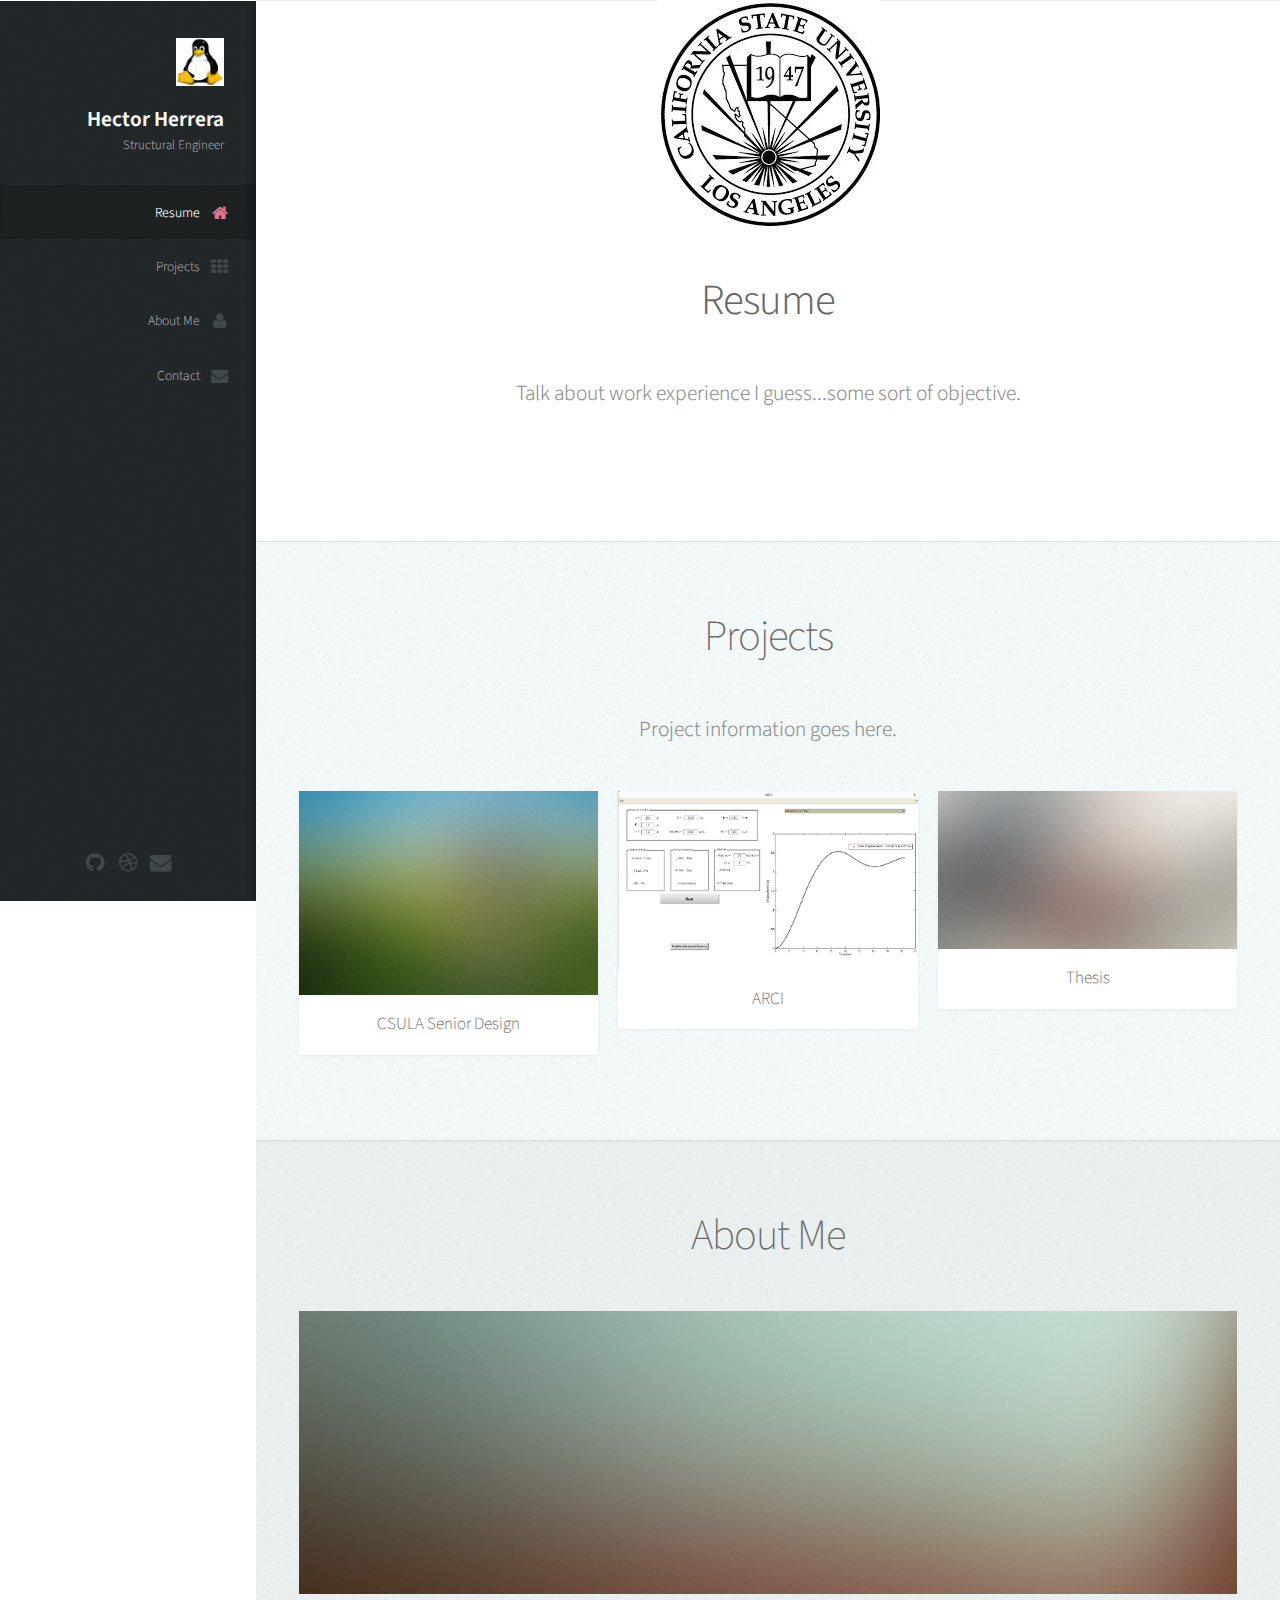
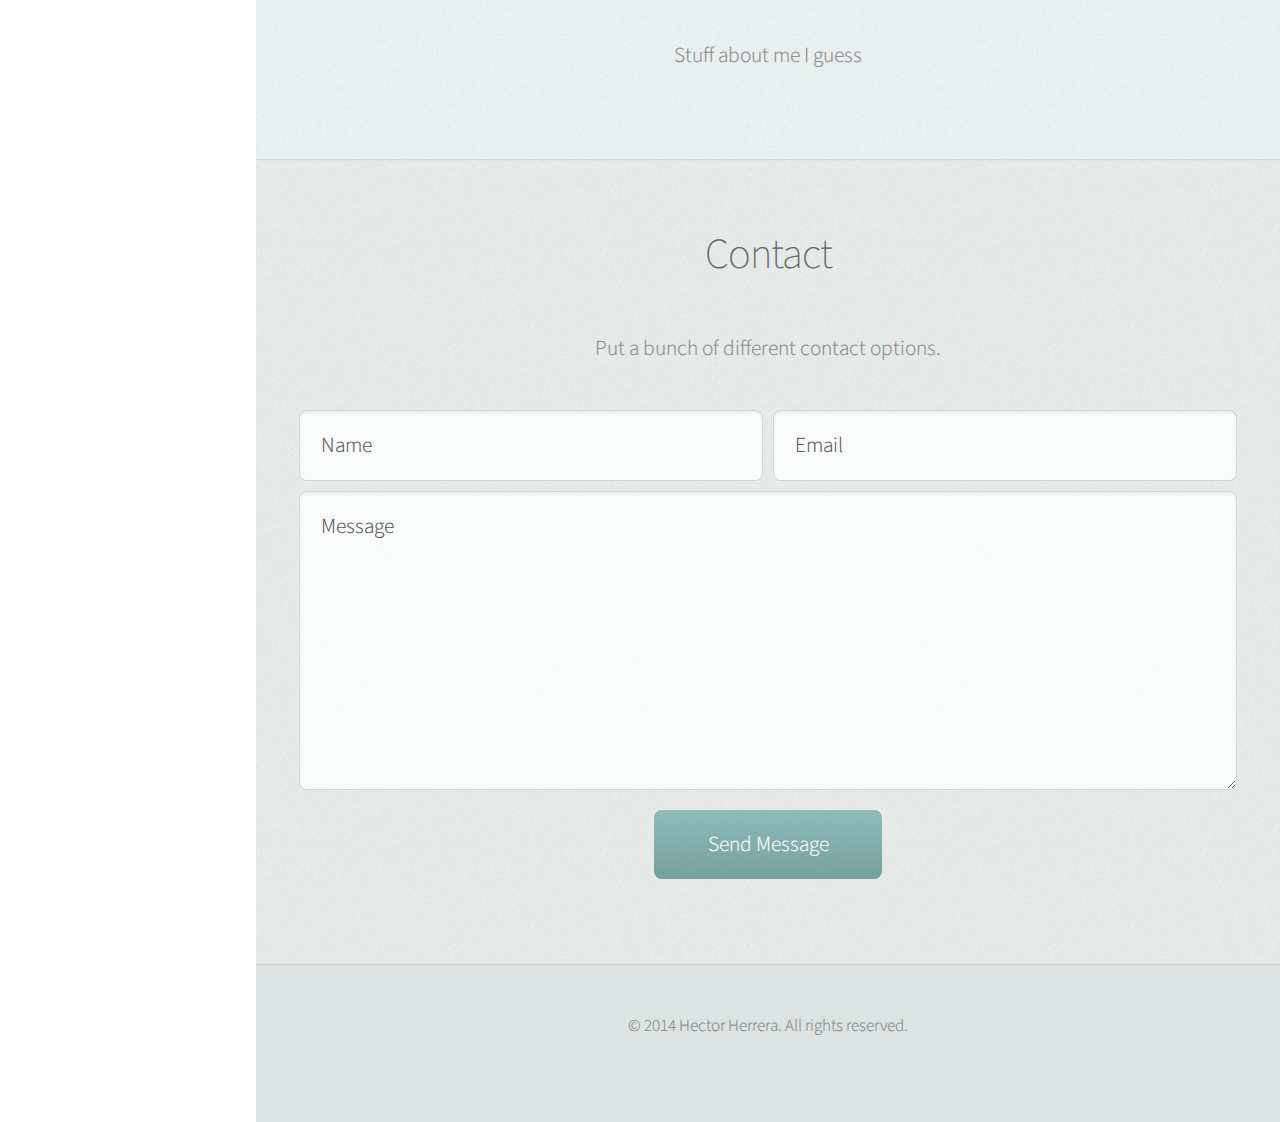
<file: index.html>
<!DOCTYPE HTML>
<html>
	<head>
		<title>Website for my stuff</title>
		<meta http-equiv="content-type" content="text/html; charset=utf-8" />
		<meta name="description" content="" />
		<meta name="keywords" content="" />
		<link href="http://fonts.googleapis.com/css?family=Source+Sans+Pro:200,300,400,600" rel="stylesheet" type="text/css" />
		<!--[if lte IE 8]><script src="js/html5shiv.js"></script><![endif]-->
		<script src="js/jquery.min.js"></script>
		<script src="js/skel.min.js"></script>
		<script src="js/skel-panels.min.js"></script>
		<script src="js/init.js"></script>
		<noscript>
			<link rel="stylesheet" href="css/skel-noscript.css" />
			<link rel="stylesheet" href="css/style.css" />
			<link rel="stylesheet" href="css/style-wide.css" />
		</noscript>
		<!--[if lte IE 9]><link rel="stylesheet" href="css/ie9.css" /><![endif]-->
		<!--[if lte IE 8]><link rel="stylesheet" href="css/ie8.css" /><![endif]-->
	</head>
	<body>

		<!-- Header -->
			<div id="header" class="skel-panels-fixed">

				<div class="top">

					<!-- Logo -->
						<div id="logo">
							<span class="image avatar48"><img src="images/logo1.png" alt="images/avatar.jpg" /></span>
							<h1 id="title">Hector Herrera</h1>
							<span class="byline">Structural Engineer</span>
						</div>

					<!-- Nav -->
						<nav id="nav">
							<ul>
								<li><a href="#top" id="top-link" class="skel-panels-ignoreHref"><span class="fa fa-home">Resume</span></a></li>
								<li><a href="#portfolio" id="portfolio-link" class="skel-panels-ignoreHref"><span class="fa fa-th">Projects</span></a></li>
								<li><a href="#about" id="about-link" class="skel-panels-ignoreHref"><span class="fa fa-user">About Me</span></a></li>
								<li><a href="#contact" id="contact-link" class="skel-panels-ignoreHref"><span class="fa fa-envelope">Contact</span></a></li>
							</ul>
						</nav>
						
				</div>
				
				<div class="bottom">

					<!-- Social Icons -->
						<ul class="icons">
							<li><a href="#" class="fa fa-github solo"><span>Github</span></a></li>
							<li><a href="#" class="fa fa-dribbble solo"><span>Dribbble</span></a></li>
							<li><a href="#" class="fa fa-envelope solo"><span>Email</span></a></li>
						</ul>
				
				</div>
			
			</div>

		<!-- Main -->
			<div id="main">
			
				<!-- Intro -->
					<section id="top" class="one">
						<div class="container">

							<a class="image centered img"><img src="images/csula-logo.jpg" /></a>

							<header>
								<h2 class="alt"><strong>Resume</strong></h2>
							</header>
							
							<p>Talk about work experience I guess...some sort of objective.</p>

							<footer>
								
							</footer>

						</div>
					</section>
					
				<!-- Portfolio -->
					<section id="portfolio" class="two">
						<div class="container">
					
							<header>
								<h2>Projects</h2>
							</header>
							
							<p>Project information goes here.</p>
						
							<div class="row">
								<div class="4u">
									<article class="item">
										<a href="http://i.imgur.com/CsNOWpY.png" class="image full"><img src="images/pic02.jpg" alt="" /></a>
										<header>
											<h3>CSULA Senior Design</h3>
										</header>
									</article>
								</div>
								<div class="4u">
									<article class="item">
										<a href="Gallery/index.html" class="image full"><img src="images/arci-thumbnail.jpg" alt="" /></a>
										<header>
											<h3>ARCI</h3>
										</header>
									</article>
								</div>
								<div class="4u">
									<article class="item">
										<a href="http://ineedchemicalx.deviantart.com/art/Elysium-355393900" class="image full"><img src="images/pic06.jpg" alt="" /></a>
										<header>
											<h3>Thesis</h3>
										</header>
									</article>
								</div>
							</div>

						</div>
					</section>

				<!-- About Me -->
					<section id="about" class="three">
						<div class="container">

							<header>
								<h2>About Me</h2>
							</header>

							<a href="http://ineedchemicalx.deviantart.com/art/Pasadena-357650036" class="image featured"><img src="images/pic08.jpg" alt="" /></a>
							
							<p>Stuff about me I guess</p>

						</div>
					</section>
			
				<!-- Contact -->
					<section id="contact" class="four">
						<div class="container">

							<header>
								<h2>Contact</h2>
							</header>

							<p>Put a bunch of different contact options.</p>
							
							<form method="post" action="#">
								<div class="row half">
									<div class="6u"><input type="text" class="text" name="name" placeholder="Name" /></div>
									<div class="6u"><input type="text" class="text" name="email" placeholder="Email" /></div>
								</div>
								<div class="row half">
									<div class="12u">
										<textarea name="message" placeholder="Message"></textarea>
									</div>
								</div>
								<div class="row">
									<div class="12u">
										<a href="#" class="button submit">Send Message</a>
									</div>
								</div>
							</form>

						</div>
					</section>
			
			</div>

		<!-- Footer -->
			<div id="footer">
				
				<!-- Copyright -->
					<div class="copyright">
						<p>&copy; 2014 Hector Herrera. All rights reserved.</p>
					</div>
				
			</div>

	</body>
</html>
</file>
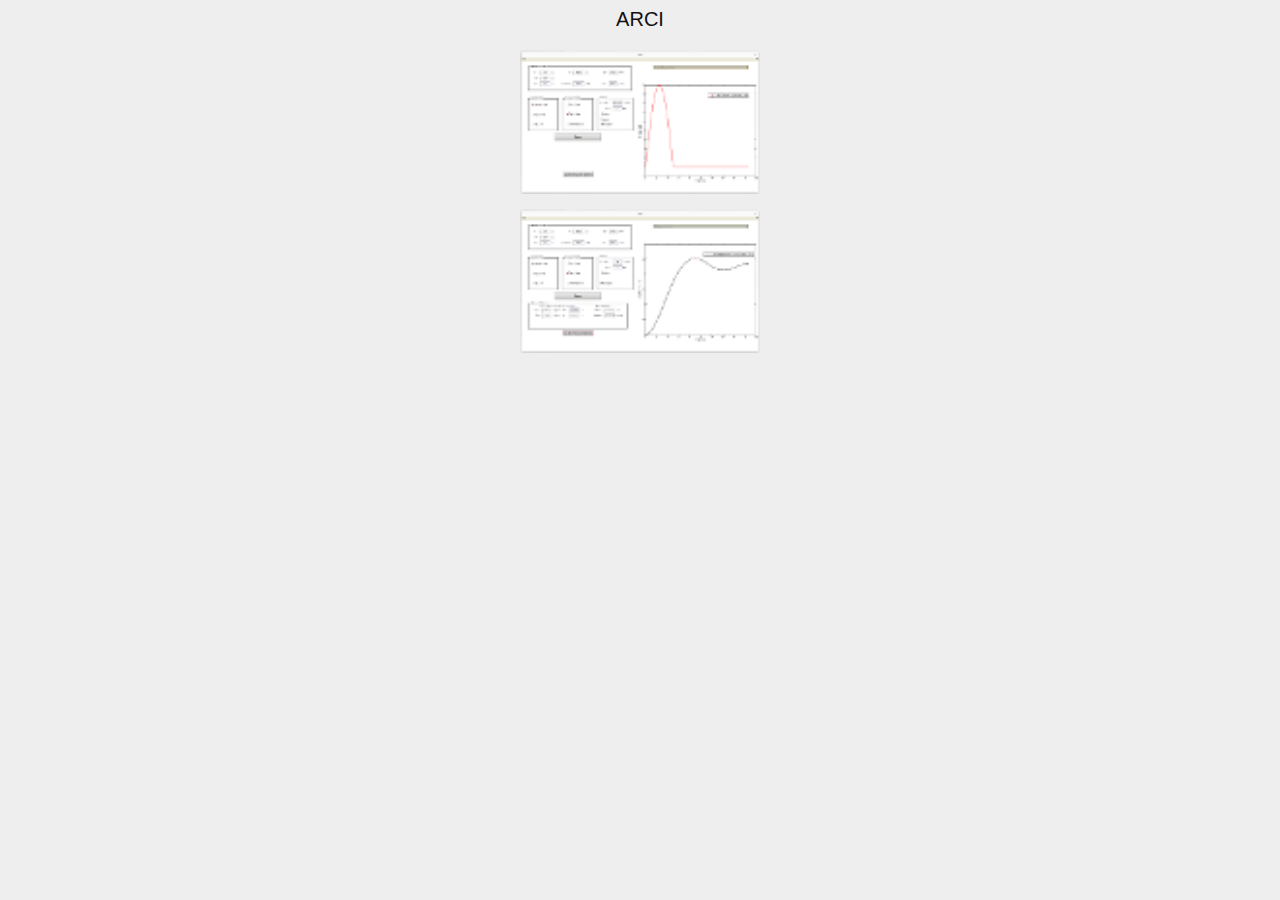
<file: Gallery/index.html>
<!DOCTYPE html>
<html>
<!-- saved from url=(0014)about:internet -->
<head>
<meta charset="UTF-8">
<meta name="generator" content="jAlbum 11.6.14 with Minimal 3.0.2, light.css style, album creation date 3/2/14 1:38 AM">
<title>ARCI</title>
<link href="res/common.css" rel="stylesheet">
<link href="res/styles.css" rel="stylesheet">
<link rel="alternate" href="album.rss" type="application/rss+xml">
</head>
<body>
<div class="albumtitle">ARCI</div>
<table class="thumbtable">
	<tr>
		<td>
			<a href="slides/mjW0B29.html">
				<img src="thumbs/mjW0B29.png" width="240" height="144" alt="mjW0B29" title="mjW0B29">
			</a>
		</td>
	</tr>
	<tr>
		<td>
			<a href="slides/t3RHEtu.html">
				<img src="thumbs/t3RHEtu.png" width="240" height="144" alt="t3RHEtu" title="t3RHEtu">
			</a>
		</td>
	</tr>
</table>

<div id="jalbumwidgetcontainer"></div>
<script type="text/javascript"><!--//--><![CDATA[//><!--
_jaSkin = "ARCI";
_jaStyle = "light.css";
_jaVersion = "11.6.14";
_jaGeneratorType = "desktop";
_jaLanguage = "en";
_jaPageType = "index";
_jaRootPath = ".";
_jaGuid = "1393750653621";
var script = document.createElement("script");
script.type = "text/javascript";
script.src = "http://jalbum.net/widgetapi/load.js";
document.getElementById("jalbumwidgetcontainer").appendChild(script);
//--><!]]></script>

</body>
</html>
</file>
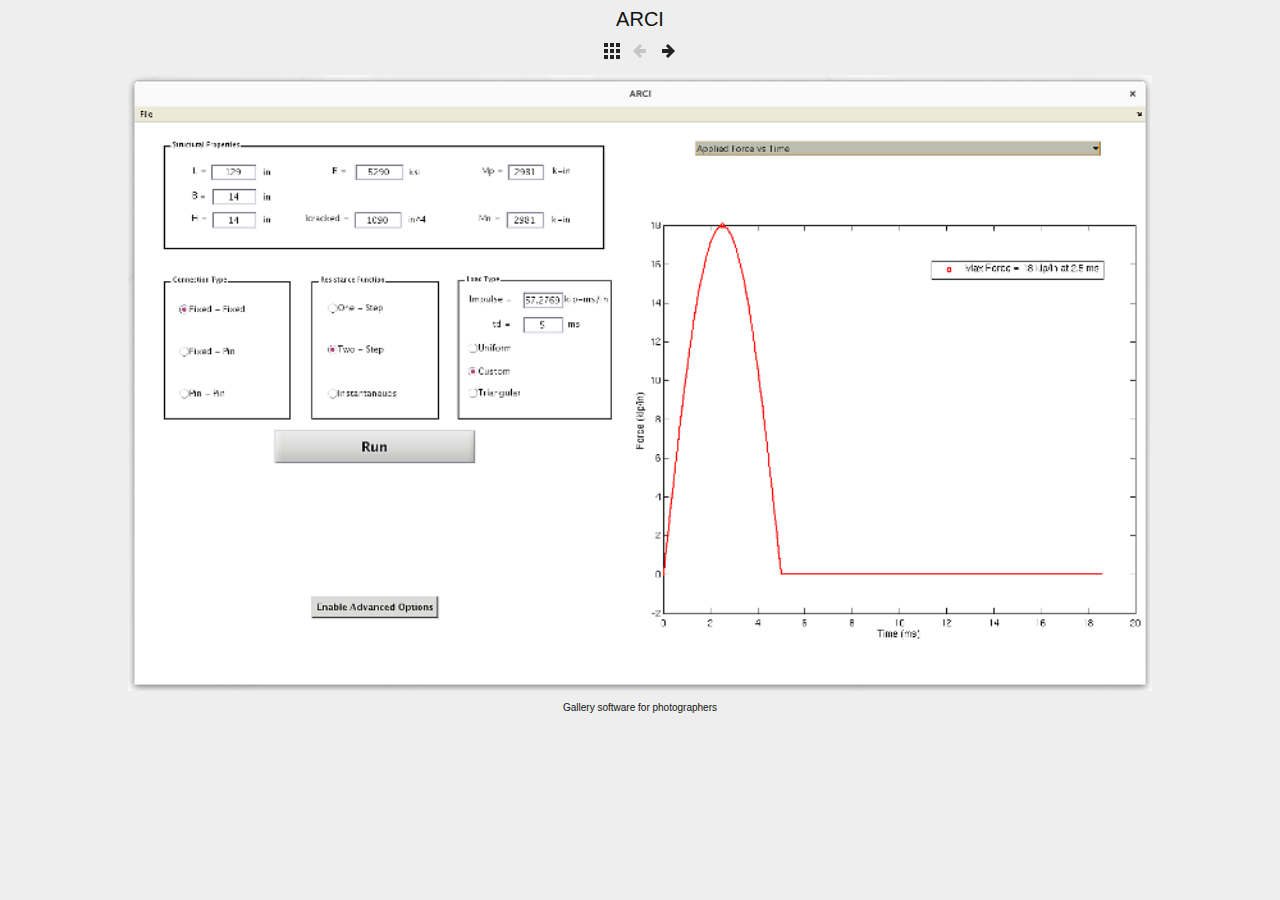
<file: Gallery/slides/mjW0B29.html>
<!DOCTYPE html>
<html>
<!-- saved from url=(0014)about:internet -->
<head>
<meta charset="UTF-8">
<title>ARCI</title>
<link href="../res/common.css" rel="stylesheet">
<link href="../res/styles.css" rel="stylesheet">
<link rel="alternate" href="../album.rss" type="application/rss+xml">
</head>
<body>
<div class="albumtitle">ARCI</div>
<div>
<a href="../index.html"><img src="../res/index.png" alt="To index page" title="To index page"></a>
<img src="../res/prev-disabled.png" alt="At first page" title="At first page">
<a href="t3RHEtu.html"><img src="../res/next.png" alt="Next page" title="Next page"></a>
</div>
<div class="slideimage">
	<img src="mjW0B29.png" width="1024" height="616" alt="mjW0B29">
</div>
<div class="creditlink"><a href="http://jalbum.net" target="_blank">Gallery software for photographers</a></div>
<div id="jalbumwidgetcontainer"></div>
<script type="text/javascript"><!--//--><![CDATA[//><!--
_jaSkin = "ARCI";
_jaStyle = "light.css";
_jaVersion = "11.6.14";
_jaGeneratorType = "desktop";
_jaLanguage = "en";
_jaPageType = "slide";
_jaRootPath = "..";
_jaGuid = "1393750653621";
var script = document.createElement("script");
script.type = "text/javascript";
script.src = "http://jalbum.net/widgetapi/load.js";
document.getElementById("jalbumwidgetcontainer").appendChild(script);
//--><!]]></script>

</body>
</html>
</file>
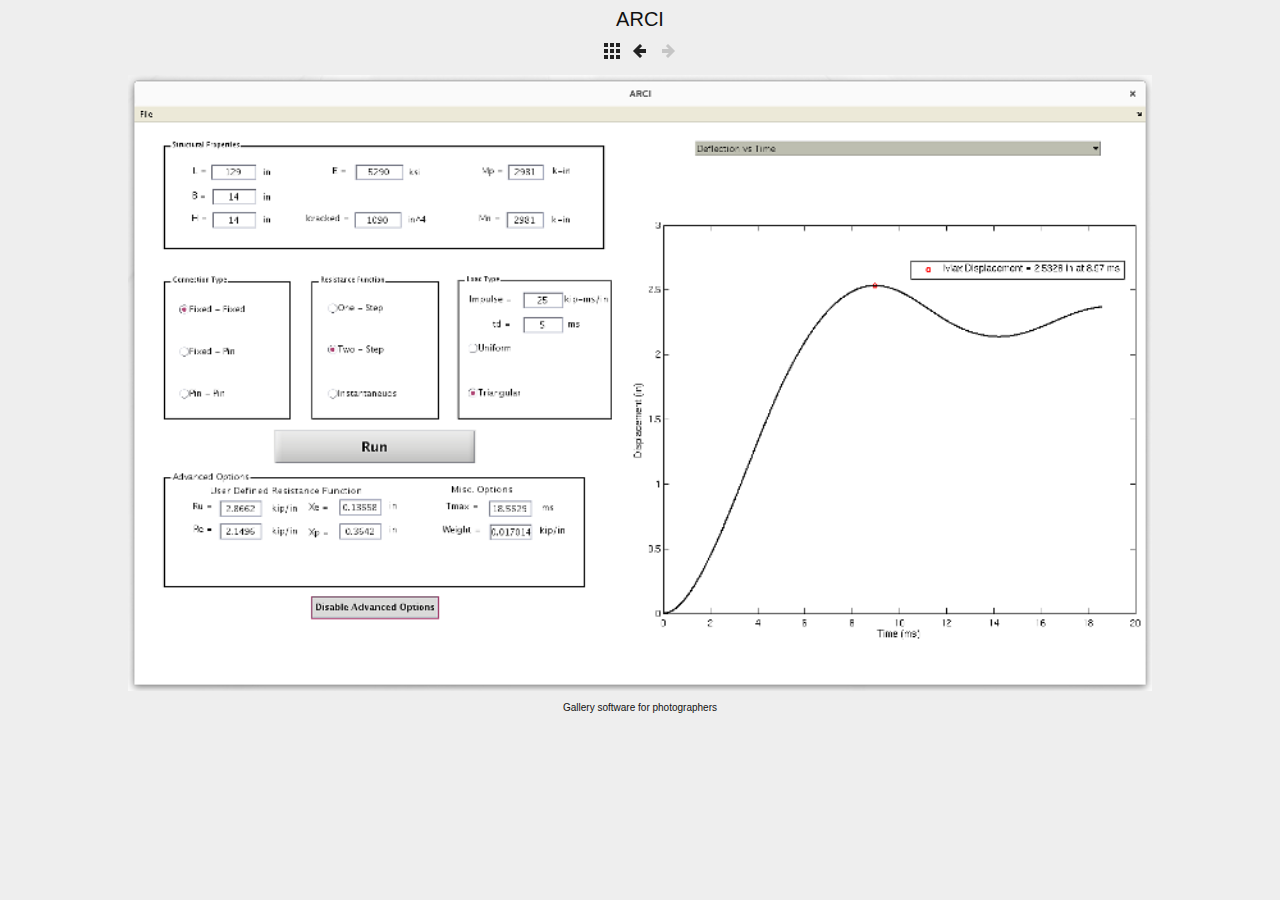
<file: Gallery/slides/t3RHEtu.html>
<!DOCTYPE html>
<html>
<!-- saved from url=(0014)about:internet -->
<head>
<meta charset="UTF-8">
<title>ARCI</title>
<link href="../res/common.css" rel="stylesheet">
<link href="../res/styles.css" rel="stylesheet">
<link rel="alternate" href="../album.rss" type="application/rss+xml">
</head>
<body>
<div class="albumtitle">ARCI</div>
<div>
<a href="../index.html"><img src="../res/index.png" alt="To index page" title="To index page"></a>
<a href="mjW0B29.html"><img src="../res/prev.png" alt="Previous page" title="Previous page"></a>
<img src="../res/next-disabled.png" alt="At last page" title="At last page">
</div>
<div class="slideimage">
	<img src="t3RHEtu.png" width="1024" height="616" alt="t3RHEtu">
</div>
<div class="creditlink"><a href="http://jalbum.net" target="_blank">Gallery software for photographers</a></div>
<div id="jalbumwidgetcontainer"></div>
<script type="text/javascript"><!--//--><![CDATA[//><!--
_jaSkin = "ARCI";
_jaStyle = "light.css";
_jaVersion = "11.6.14";
_jaGeneratorType = "desktop";
_jaLanguage = "en";
_jaPageType = "slide";
_jaRootPath = "..";
_jaGuid = "1393750653621";
var script = document.createElement("script");
script.type = "text/javascript";
script.src = "http://jalbum.net/widgetapi/load.js";
document.getElementById("jalbumwidgetcontainer").appendChild(script);
//--><!]]></script>

</body>
</html>
</file>
<file: css/style-wide.css>
/*
	Prologue 1.1 by HTML5 UP
	html5up.net | @n33co
	Free for personal and commercial use under the CCA 3.0 license (html5up.net/license)
*/

/*********************************************************************************/
/* Basic                                                                         */
/*********************************************************************************/

	body,input,textarea,select
	{
		font-size: 17pt;
	}
	
/*********************************************************************************/
/* Header                                                                        */
/*********************************************************************************/

	#header
	{
		width: 300px;
	}
	
/*********************************************************************************/
/* Footer                                                                        */
/*********************************************************************************/

	#footer
	{
		margin-left: 300px;
	}
	
/*********************************************************************************/
/* Main                                                                          */
/*********************************************************************************/

	#main
	{
		margin-left: 300px;
	}
</file>
<file: css/ie9.css>
/*
	Prologue 1.1 by HTML5 UP
	html5up.net | @n33co
	Free for personal and commercial use under the CCA 3.0 license (html5up.net/license)
*/

/*********************************************************************************/
/* Basic                                                                         */
/*********************************************************************************/

	/* Buttons */
		
		.button
		{
			background-image: url('images/ie9/button.svg');
		}
</file>
<file: css/ie8.css>
/*
	Prologue 1.1 by HTML5 UP
	html5up.net | @n33co
	Free for personal and commercial use under the CCA 3.0 license (html5up.net/license)
*/

/*********************************************************************************/
/* Basic                                                                         */
/*********************************************************************************/

	/* Forms */

		form
		{
		}
		
			form input.text,
			form select,
			form textarea
			{
				-ms-behavior: url('css/PIE.htc');
			}
			
	/* Buttons */
		
		.button
		{
			-ms-behavior: url('css/PIE.htc');
		}
		
/*********************************************************************************/
/* Header                                                                        */
/*********************************************************************************/

	#nav
	{
	}
	
		#nav ul
		{
		}
		
			#nav ul li
			{
			}
			
				#nav ul li a
				{
					color: #888;
				}

					#nav ul li a.active
					{
						background: #1C2022;
					}

/*********************************************************************************/
/* Side Panel                                                                    */
/*********************************************************************************/

	#sidePanelToggle
	{
	}
	
		#sidePanelToggle .toggle
		{
			background-color: #888;
		}
</file>
<file: Gallery/res/common.css>
/*
 * Combined style sheet for the index pages and the slide pages, with classes that are common to both styles
 */

body {
	font-family: Verdana, Arial, sans-serif;
	margin: 8px;
	text-align: center;
}
a {
	outline: 0;
}
a:link, a:visited, a:active {
	text-decoration: none
}
div {
	margin: 8px;
}
img {
	border: none;
}
.albumtitle {
	font-size: 20px;
	font-weight: normal;
}
.thumbtable {
	margin: 8px auto;
	border-spacing: 10px;
	*border-collapse: expression('separate', cellSpacing = '10px'); /* for IE6 & IE7 */
}
.thumbtable td {
	text-align: center;
	vertical-align: middle;
	font-size: 14px;
	width: 240px;
}
.thumbtable td img {
	padding: 0px;
}
.noborder {
	border: none !important;
}
.thumbnav img {
	padding: 0px;
}
.slideimage {
	font-size: 14px;
}
.slideimage img {
	padding: 0px;
}
video {
	padding: 0px;
}
.homepagelink {
	font-size: 14px;
}
.creditlink {
	font-size: 10px;
}
</file>
<file: Gallery/res/styles.css>
/*
 * Combined style sheet for the index pages and the slide pages, with only classes that are different for this style
 */

body {
	color: #111111;
	background-color: #eeeeee;
}
a {
	color: #111111;
}
a:hover {
	color: red;
}
.thumbtable td img {
	border: 0px solid #111111;
}
.thumbnav img {
	border: 0px solid #111111;
}
.slideimage img {
	border: 0px solid #111111;
}
video {
	border: 0px solid #111111;
}
</file>
<file: css/skel-noscript.css>
/* Resets (http://meyerweb.com/eric/tools/css/reset/ | v2.0 | 20110126 | License: none (public domain)) */

	html,body,div,span,applet,object,iframe,h1,h2,h3,h4,h5,h6,p,blockquote,pre,a,abbr,acronym,address,big,cite,code,del,dfn,em,img,ins,kbd,q,s,samp,small,strike,strong,sub,sup,tt,var,b,u,i,center,dl,dt,dd,ol,ul,li,fieldset,form,label,legend,table,caption,tbody,tfoot,thead,tr,th,td,article,aside,canvas,details,embed,figure,figcaption,footer,header,hgroup,menu,nav,output,ruby,section,summary,time,mark,audio,video{margin:0;padding:0;border:0;font-size:100%;font:inherit;vertical-align:baseline;}article,aside,details,figcaption,figure,footer,header,hgroup,menu,nav,section{display:block;}body{line-height:1;}ol,ul{list-style:none;}blockquote,q{quotes:none;}blockquote:before,blockquote:after,q:before,q:after{content:'';content:none;}table{border-collapse:collapse;border-spacing:0;}body{-webkit-text-size-adjust:none}

/* Box Model */

	*, *:before, *:after {
		-moz-box-sizing: border-box;
		-webkit-box-sizing: border-box;
		-o-box-sizing: border-box;
		-ms-box-sizing: border-box;
		box-sizing: border-box;
	}

/* Container */

	body {
		min-width: 1200px;
	}

	.container {
		width: 1200px;
		margin-left: auto;
		margin-right: auto;
	}

	/* Modifiers */
	
		.container.small {
			width: 900px;
		}

		.container.big {
			width: 100%;
			max-width: 1500px;
			min-width: 1200px;
		}

/* Grid */

	/* Cells */

		.\31 2u { width: 100% }
		.\31 1u { width: 91.6666666667% }
		.\31 0u { width: 83.3333333333% }
		.\39 u { width: 75% }
		.\38 u { width: 66.6666666667% }
		.\37 u { width: 58.3333333333% }
		.\36 u { width: 50% }
		.\35 u { width: 41.6666666667% }
		.\34 u { width: 33.3333333333% }
		.\33 u { width: 25% }
		.\32 u { width: 16.6666666667% }
		.\31 u { width: 8.3333333333% }
		.\-11u { margin-left: 91.6666666667% }
		.\-10u { margin-left: 83.3333333333% }
		.\-9u { margin-left: 75% }
		.\-8u { margin-left: 66.6666666667% }
		.\-7u { margin-left: 58.3333333333% }
		.\-6u { margin-left: 50% }
		.\-5u { margin-left: 41.6666666667% }
		.\-4u { margin-left: 33.3333333333% }
		.\-3u { margin-left: 25% }
		.\-2u { margin-left: 16.6666666667% }
		.\-1u { margin-left: 8.3333333333% }

		.row > * {
			padding: 40px 0 0 40px;
			float: left;
			-moz-box-sizing: border-box;
			-webkit-box-sizing: border-box;
			-o-box-sizing: border-box;
			-ms-box-sizing: border-box;
			box-sizing: border-box;
		}

		.row + .row > * {
			padding-top: 40px;
		}

		.row {
			margin-left: -40px;
		}

	/* Rows */

		.row:after {
			content: '';
			display: block;
			clear: both;
			height: 0;
		}

		.row:first-child > * {
			padding-top: 0;
		}

		.row > * {
			padding-top: 0;
		}

		/* Modifiers */

			/* Flush */

				.row.flush {
					margin-left: 0;
				}

				.row.flush > * {
					padding: 0 !important;
				}

			/* Quarter */

				.row.quarter > * {
					padding: 10px 0 0 10px;
				}

				.row.quarter + .row.quarter > * {
					padding-top: 10px;
				}

				.row.quarter {
					margin-left: -10px;
				}

			/* Half */

				.row.half > * {
					padding: 20px 0 0 20px;
				}

				.row.half + .row.half > * {
					padding-top: 20px;
				}

				.row.half {
					margin-left: -20px;
				}

			/* One and (a) Half */

				.row.oneandhalf > * {
					padding: 60px 0 0 60px;
				}

				.row.oneandhalf + .row.oneandhalf > * {
					padding-top: 60px;
				}

				.row.oneandhalf {
					margin-left: -60px;
				}

			/* Double */

				.row.double > * {
					padding: 80px 0 0 80px;
				}

				.row.double + .row.double > * {
					padding-top: 80px;
				}

				.row.double {
					margin-left: -80px;
				}
</file>
<file: css/style.css>
@charset 'UTF-8';

@font-face{font-family:'FontAwesome';src:url('font/fontawesome-webfont.eot?v=4.0.1');src:url('font/fontawesome-webfont.eot?#iefix&v=4.0.1') format('embedded-opentype'),url('font/fontawesome-webfont.woff?v=4.0.1') format('woff'),url('font/fontawesome-webfont.ttf?v=4.0.1') format('truetype'),url('font/fontawesome-webfont.svg?v=4.0.1#fontawesomeregular') format('svg');font-weight:normal;font-style:normal}


	body
	{
		background: #fff;
	}

	body,input,textarea,select
	{
		font-family: 'Source Sans Pro', sans-serif;
		font-size: 19pt;
		font-weight: 300;
		line-height: 1.75em;
		color: #888;
		-webkit-text-stroke: 0.15px;
	}

	h1,h2,h3,h4,h5,h6
	{
		font-weight: 200;
		color: #666;
		line-height: 1.5em;
	}
	
		h1 a, h2 a, h3 a, h4 a, h5 a, h6 a
		{
			color: inherit;
			text-decoration: none;
		}

		h1 strong, h2 strong, h3 strong, h4 strong, h5 strong, h6 strong
		{
			font-weight: 300;
		}
		
		h2
		{
			font-size: 2em;
			letter-spacing: -1px;
		}
		
			h2.alt
			{
				color: #888;
			}
			
			h2.alt strong
			{
				color: #666;
			}

		h3
		{
			font-size: 1.5em;
		}

	header
	{
		margin: 0 0 2em 0;
	}

	footer
	{
		margin: 2em 0 0 0;
	}

	strong, b
	{
		font-weight: 300;
		color: #666;
	}
	
	em, i
	{
		font-style: italic;
	}

	a
	{
		text-decoration: none;
		color: inherit;
		border-bottom: dotted 1px rgba(128,128,128,0.5);
		-moz-transition: color 0.35s ease-in-out, border-bottom-color 0.35s ease-in-out;
		-webkit-transition: color 0.35s ease-in-out, border-bottom-color 0.35s ease-in-out;
		-o-transition: color 0.35s ease-in-out, border-bottom-color 0.35s ease-in-out;
		-ms-transition: color 0.35s ease-in-out, border-bottom-color 0.35s ease-in-out;
		transition: color 0.35s ease-in-out, border-bottom-color 0.35s ease-in-out;
		outline: 0;
	}

		a:hover
		{
			color: #E27689;
			border-bottom-color: rgba(255,255,255,0);
		}

	sub
	{
		position: relative;
		top: 0.5em;
		font-size: 0.8em;
	}
	
	sup
	{
		position: relative;
		top: -0.5em;
		font-size: 0.8em;
	}
	
	hr
	{
		border: 0;
		border-top: solid 1px #ddd;
	}
	
	blockquote
	{
		border-left: solid 0.5em #ddd;
		padding: 1em 0 1em 2em;
		font-style: italic;
	}
	
	p, ul, ol, dl, table
	{
		margin-bottom: 2em;
	}

	br.clear
	{
		clear: both;
	}

	/* Sections/Articles */
	
		section,
		article
		{
			margin-bottom: 3em;
		}
		
		section > :last-child,
		article > :last-child,
		section > .container > :last-child,
		article > .container > :last-child
		{
			margin-bottom: 0;
		}

		section:last-child,
		article:last-child
		{
			margin-bottom: 0;
		}

		.row > section,
		.row > article
		{
			margin-bottom: 0;
		}

	/* Images */

		.image
		{
			display: inline-block;
			border: 0;
		}
		
			.image img
			{
				display: block;
				width: 100%;
			}
			
			.image.avatar48
			{
				width: 48px;
				height: 48px;
				background: #ffffff;
			}
			
				.image.avatar48 img
				{
					width: 48px;
					height: 48px;
				}

			.image.full
			{
				display: block;
				width: 100%;
			}
			
			.image.featured
			{
				display: block;
				width: 100%; 
				margin: 0 0 2em 0;
			}
			
			.image.left
			{
				float: left;
				margin: 0 2em 2em 0;
			}
			
			.image.centered
			{
				display: block;
				margin: 0 0 2em 0;
			}

				.image.centered img
				{
					margin: 0 auto;
					width: auto;
				}

	/* Lists */

		ul.default
		{
			list-style: disc;
			padding-left: 1em;
		}
		
			ul.default li
			{
				padding-left: 0.5em;
			}		

		ul.icons
		{
			cursor: default;
		}	
		
			ul.icons li
			{
				display: inline-block;
			}
			
				ul.icons a
				{
					display: inline-block;
					width: 2em;
					height: 2em;
					line-height: 2em;
					text-align: center;
					border: 0;
				}

		ul.menu
		{
			cursor: default;
		}
		
			ul.menu li
			{
				display: inline-block;
				line-height: 1em;
				border-left: solid 1px rgba(128,128,128,0.35);
				padding: 0 0 0 0.5em;
				margin: 0 0 0 0.5em;
			}
			
			ul.menu li:first-child
			{
				border-left: 0;
				padding-left: 0;
				margin-left: 0;
			}

		ol.default
		{
			list-style: decimal;
			padding-left: 1.25em;
		}

			ol.default li
			{
				padding-left: 0.25em;
			}

	/* Forms */

		form
		{
		}
		
			form label
			{
				display: block;
				text-align: left;
				margin-bottom: 0.5em;
			}
		
			form input.text,
			form select,
			form textarea
			{
				position: relative;
				-webkit-appearance: none;
				display: block;
				border: 0;
				background: #fff;
				background: rgba(255,255,255,0.75);
				width: 100%;
				border-radius: 0.35em;
				padding: 0.75em 1em 0.75em 1em;
				box-shadow: inset 0 0.1em 0.1em 0 rgba(0,0,0,0.05);
				border: solid 1px rgba(0,0,0,0.15);
				-moz-transition: all 0.35s ease-in-out;
				-webkit-transition: all 0.35s ease-in-out;
				-o-transition: all 0.35s ease-in-out;
				-ms-transition: all 0.35s ease-in-out;
				transition: all 0.35s ease-in-out;
			}

				form input.text:hover,
				form select:hover,
				form textarea:hover
				{
				}

				form input.text:focus,
				form select:focus,
				form textarea:focus
				{
					box-shadow: 0 0 2px 1px #8ededc;
					background: #fff;
				}
				
				form textarea
				{
					min-height: 14em;
				}

				form .formerize-placeholder
				{
					color: #555 !important;
				}

				form ::-webkit-input-placeholder
				{
					color: #555 !important;
				}

				form :-moz-placeholder
				{
					color: #555 !important;
				}

				form ::-moz-placeholder
				{
					color: #555 !important;
				}

				form :-ms-input-placeholder
				{
					color: #555 !important;
				}

				form ::-moz-focus-inner
				{
					border: 0;
				}
			
	/* Tables */
	
		table
		{
			width: 100%;
		}
		
			table.default
			{
				width: 100%;
				text-align: left;
			}
			
				table.default tbody tr:nth-child(2n+2)
				{
					background: #f4f4f4;
				}
				
				table.default td
				{
					padding: 0.5em 1em 0.5em 1em;
				}
				
				table.default th
				{
					text-align: left;
					padding: 0.5em 1em 0.5em 1em;
					color: #fff;
					background: #222729 url('images/overlay.png');
				}
			
				table.default thead
				{
					background: #444;
					color: #fff;
				}
				
				table.default tfoot
				{
					background: #eee;
				}
				
				table.default tbody
				{
				}

	/* Buttons */
		
		.button
		{
			position: relative;
			display: inline-block;
			border-radius: 0.35em;
			color: #fff !important;
			text-decoration: none;
			padding: 0.75em 2.5em 0.75em 2.5em;
			background-color: #8ebebc;
			border: 0;
			cursor: pointer;
			background-image: -moz-linear-gradient(top, rgba(0,0,0,0), rgba(0,0,0,0.15)), url('images/overlay.png');
			background-image: -webkit-linear-gradient(top, rgba(0,0,0,0), rgba(0,0,0,0.15)), url('images/overlay.png');
			background-image: -o-linear-gradient(top, rgba(0,0,0,0), rgba(0,0,0,0.15)), url('images/overlay.png');
			background-image: -ms-linear-gradient(top, rgba(0,0,0,0), rgba(0,0,0,0.15)), url('images/overlay.png');
			background-image: linear-gradient(top, rgba(0,0,0,0), rgba(0,0,0,0.15)), url('images/overlay.png');			
			-moz-transition: background-color 0.35s ease-in-out;
			-webkit-transition: background-color 0.35s ease-in-out;
			-o-transition: background-color 0.35s ease-in-out;
			-ms-transition: background-color 0.35s ease-in-out;
			transition: background-color 0.35s ease-in-out;
		}

			.button:hover
			{
				background-color: #9ececc;
			}
			
			.button:active
			{
				background-color: #7eaeac;
			}
		
	/* Item */
	
		.item
		{
			box-shadow: 0 0.05em 0.15em 0 rgba(0,0,0,0.05);
			margin-bottom: 40px;
		}
		
			.item header
			{
				background: #fff;
				margin: 0;
				padding: 1em 0 1em 0;
				font-size: 0.8em;
			}

				.item header h3
				{
					font-size: 1em;
				}

/*********************************************************************************/
/* Icons                                                                         */
/* Powered by Font Awesome by Dave Gandy | http://fontawesome.io                 */
/* Licensed under the SIL OFL 1.1 (font), MIT (CSS)                              */
/*********************************************************************************/

	.fa
	{
		text-decoration: none;
	}

		.fa.solo
		{
		}
		
			.fa.solo span
			{
				display: none;
			}

		.fa:before
		{
			display:inline-block;
			font-family: FontAwesome;
			font-size: 1.25em;
			text-decoration: none;
			font-style: normal;
			font-weight: normal;
			line-height: 1;
			-webkit-font-smoothing:antialiased;
			-moz-osx-font-smoothing:grayscale;
		}

		.fa-lg{font-size:1.3333333333333333em;line-height:.75em;vertical-align:-15%}
		.fa-2x{font-size:2em}
		.fa-3x{font-size:3em}
		.fa-4x{font-size:4em}
		.fa-5x{font-size:5em}
		.fa-fw{width:1.2857142857142858em;text-align:center}
		.fa-ul{padding-left:0;margin-left:2.142857142857143em;list-style-type:none}.fa-ul>li{position:relative}
		.fa-li{position:absolute;left:-2.142857142857143em;width:2.142857142857143em;top:.14285714285714285em;text-align:center}.fa-li.fa-lg{left:-1.8571428571428572em}
		.fa-border{padding:.2em .25em .15em;border:solid .08em #eee;border-radius:.1em}
		.pull-right{float:right}
		.pull-left{float:left}
		.fa.pull-left{margin-right:.3em}
		.fa.pull-right{margin-left:.3em}
		.fa-spin{-webkit-animation:spin 2s infinite linear;-moz-animation:spin 2s infinite linear;-o-animation:spin 2s infinite linear;animation:spin 2s infinite linear}
		@-moz-keyframes spin{0%{-moz-transform:rotate(0deg)} 100%{-moz-transform:rotate(359deg)}}@-webkit-keyframes spin{0%{-webkit-transform:rotate(0deg)} 100%{-webkit-transform:rotate(359deg)}}@-o-keyframes spin{0%{-o-transform:rotate(0deg)} 100%{-o-transform:rotate(359deg)}}@-ms-keyframes spin{0%{-ms-transform:rotate(0deg)} 100%{-ms-transform:rotate(359deg)}}@keyframes spin{0%{transform:rotate(0deg)} 100%{transform:rotate(359deg)}}.fa-rotate-90{filter:progid:DXImageTransform.Microsoft.BasicImage(rotation=1);-webkit-transform:rotate(90deg);-moz-transform:rotate(90deg);-ms-transform:rotate(90deg);-o-transform:rotate(90deg);transform:rotate(90deg)}
		.fa-rotate-180{filter:progid:DXImageTransform.Microsoft.BasicImage(rotation=2);-webkit-transform:rotate(180deg);-moz-transform:rotate(180deg);-ms-transform:rotate(180deg);-o-transform:rotate(180deg);transform:rotate(180deg)}
		.fa-rotate-270{filter:progid:DXImageTransform.Microsoft.BasicImage(rotation=3);-webkit-transform:rotate(270deg);-moz-transform:rotate(270deg);-ms-transform:rotate(270deg);-o-transform:rotate(270deg);transform:rotate(270deg)}
		.fa-flip-horizontal{filter:progid:DXImageTransform.Microsoft.BasicImage(rotation=0, mirror=1);-webkit-transform:scale(-1, 1);-moz-transform:scale(-1, 1);-ms-transform:scale(-1, 1);-o-transform:scale(-1, 1);transform:scale(-1, 1)}
		.fa-flip-vertical{filter:progid:DXImageTransform.Microsoft.BasicImage(rotation=2, mirror=1);-webkit-transform:scale(1, -1);-moz-transform:scale(1, -1);-ms-transform:scale(1, -1);-o-transform:scale(1, -1);transform:scale(1, -1)}
		.fa-stack{position:relative;display:inline-block;width:2em;height:2em;line-height:2em;vertical-align:middle}
		.fa-stack-1x,.fa-stack-2x{position:absolute;left:0;width:100%;text-align:center}
		.fa-stack-1x{line-height:inherit}
		.fa-stack-2x{font-size:2em}
		.fa-inverse{color:#fff}
		.fa-glass:before{content:"\f000"}
		.fa-music:before{content:"\f001"}
		.fa-search:before{content:"\f002"}
		.fa-envelope-o:before{content:"\f003"}
		.fa-heart:before{content:"\f004"}
		.fa-star:before{content:"\f005"}
		.fa-star-o:before{content:"\f006"}
		.fa-user:before{content:"\f007"}
		.fa-film:before{content:"\f008"}
		.fa-th-large:before{content:"\f009"}
		.fa-th:before{content:"\f00a"}
		.fa-th-list:before{content:"\f00b"}
		.fa-check:before{content:"\f00c"}
		.fa-times:before{content:"\f00d"}
		.fa-search-plus:before{content:"\f00e"}
		.fa-search-minus:before{content:"\f010"}
		.fa-power-off:before{content:"\f011"}
		.fa-signal:before{content:"\f012"}
		.fa-gear:before,.fa-cog:before{content:"\f013"}
		.fa-trash-o:before{content:"\f014"}
		.fa-home:before{content:"\f015"}
		.fa-file-o:before{content:"\f016"}
		.fa-clock-o:before{content:"\f017"}
		.fa-road:before{content:"\f018"}
		.fa-download:before{content:"\f019"}
		.fa-arrow-circle-o-down:before{content:"\f01a"}
		.fa-arrow-circle-o-up:before{content:"\f01b"}
		.fa-inbox:before{content:"\f01c"}
		.fa-play-circle-o:before{content:"\f01d"}
		.fa-rotate-right:before,.fa-repeat:before{content:"\f01e"}
		.fa-refresh:before{content:"\f021"}
		.fa-list-alt:before{content:"\f022"}
		.fa-lock:before{content:"\f023"}
		.fa-flag:before{content:"\f024"}
		.fa-headphones:before{content:"\f025"}
		.fa-volume-off:before{content:"\f026"}
		.fa-volume-down:before{content:"\f027"}
		.fa-volume-up:before{content:"\f028"}
		.fa-qrcode:before{content:"\f029"}
		.fa-barcode:before{content:"\f02a"}
		.fa-tag:before{content:"\f02b"}
		.fa-tags:before{content:"\f02c"}
		.fa-book:before{content:"\f02d"}
		.fa-bookmark:before{content:"\f02e"}
		.fa-print:before{content:"\f02f"}
		.fa-camera:before{content:"\f030"}
		.fa-font:before{content:"\f031"}
		.fa-bold:before{content:"\f032"}
		.fa-italic:before{content:"\f033"}
		.fa-text-height:before{content:"\f034"}
		.fa-text-width:before{content:"\f035"}
		.fa-align-left:before{content:"\f036"}
		.fa-align-center:before{content:"\f037"}
		.fa-align-right:before{content:"\f038"}
		.fa-align-justify:before{content:"\f039"}
		.fa-list:before{content:"\f03a"}
		.fa-dedent:before,.fa-outdent:before{content:"\f03b"}
		.fa-indent:before{content:"\f03c"}
		.fa-video-camera:before{content:"\f03d"}
		.fa-picture-o:before{content:"\f03e"}
		.fa-pencil:before{content:"\f040"}
		.fa-map-marker:before{content:"\f041"}
		.fa-adjust:before{content:"\f042"}
		.fa-tint:before{content:"\f043"}
		.fa-edit:before,.fa-pencil-square-o:before{content:"\f044"}
		.fa-share-square-o:before{content:"\f045"}
		.fa-check-square-o:before{content:"\f046"}
		.fa-move:before{content:"\f047"}
		.fa-step-backward:before{content:"\f048"}
		.fa-fast-backward:before{content:"\f049"}
		.fa-backward:before{content:"\f04a"}
		.fa-play:before{content:"\f04b"}
		.fa-pause:before{content:"\f04c"}
		.fa-stop:before{content:"\f04d"}
		.fa-forward:before{content:"\f04e"}
		.fa-fast-forward:before{content:"\f050"}
		.fa-step-forward:before{content:"\f051"}
		.fa-eject:before{content:"\f052"}
		.fa-chevron-left:before{content:"\f053"}
		.fa-chevron-right:before{content:"\f054"}
		.fa-plus-circle:before{content:"\f055"}
		.fa-minus-circle:before{content:"\f056"}
		.fa-times-circle:before{content:"\f057"}
		.fa-check-circle:before{content:"\f058"}
		.fa-question-circle:before{content:"\f059"}
		.fa-info-circle:before{content:"\f05a"}
		.fa-crosshairs:before{content:"\f05b"}
		.fa-times-circle-o:before{content:"\f05c"}
		.fa-check-circle-o:before{content:"\f05d"}
		.fa-ban:before{content:"\f05e"}
		.fa-arrow-left:before{content:"\f060"}
		.fa-arrow-right:before{content:"\f061"}
		.fa-arrow-up:before{content:"\f062"}
		.fa-arrow-down:before{content:"\f063"}
		.fa-mail-forward:before,.fa-share:before{content:"\f064"}
		.fa-resize-full:before{content:"\f065"}
		.fa-resize-small:before{content:"\f066"}
		.fa-plus:before{content:"\f067"}
		.fa-minus:before{content:"\f068"}
		.fa-asterisk:before{content:"\f069"}
		.fa-exclamation-circle:before{content:"\f06a"}
		.fa-gift:before{content:"\f06b"}
		.fa-leaf:before{content:"\f06c"}
		.fa-fire:before{content:"\f06d"}
		.fa-eye:before{content:"\f06e"}
		.fa-eye-slash:before{content:"\f070"}
		.fa-warning:before,.fa-exclamation-triangle:before{content:"\f071"}
		.fa-plane:before{content:"\f072"}
		.fa-calendar:before{content:"\f073"}
		.fa-random:before{content:"\f074"}
		.fa-comment:before{content:"\f075"}
		.fa-magnet:before{content:"\f076"}
		.fa-chevron-up:before{content:"\f077"}
		.fa-chevron-down:before{content:"\f078"}
		.fa-retweet:before{content:"\f079"}
		.fa-shopping-cart:before{content:"\f07a"}
		.fa-folder:before{content:"\f07b"}
		.fa-folder-open:before{content:"\f07c"}
		.fa-resize-vertical:before{content:"\f07d"}
		.fa-resize-horizontal:before{content:"\f07e"}
		.fa-bar-chart-o:before{content:"\f080"}
		.fa-twitter-square:before{content:"\f081"}
		.fa-facebook-square:before{content:"\f082"}
		.fa-camera-retro:before{content:"\f083"}
		.fa-key:before{content:"\f084"}
		.fa-gears:before,.fa-cogs:before{content:"\f085"}
		.fa-comments:before{content:"\f086"}
		.fa-thumbs-o-up:before{content:"\f087"}
		.fa-thumbs-o-down:before{content:"\f088"}
		.fa-star-half:before{content:"\f089"}
		.fa-heart-o:before{content:"\f08a"}
		.fa-sign-out:before{content:"\f08b"}
		.fa-linkedin-square:before{content:"\f08c"}
		.fa-thumb-tack:before{content:"\f08d"}
		.fa-external-link:before{content:"\f08e"}
		.fa-sign-in:before{content:"\f090"}
		.fa-trophy:before{content:"\f091"}
		.fa-github-square:before{content:"\f092"}
		.fa-upload:before{content:"\f093"}
		.fa-lemon-o:before{content:"\f094"}
		.fa-phone:before{content:"\f095"}
		.fa-square-o:before{content:"\f096"}
		.fa-bookmark-o:before{content:"\f097"}
		.fa-phone-square:before{content:"\f098"}
		.fa-twitter:before{content:"\f099"}
		.fa-facebook:before{content:"\f09a"}
		.fa-github:before{content:"\f09b"}
		.fa-unlock:before{content:"\f09c"}
		.fa-credit-card:before{content:"\f09d"}
		.fa-rss:before{content:"\f09e"}
		.fa-hdd-o:before{content:"\f0a0"}
		.fa-bullhorn:before{content:"\f0a1"}
		.fa-bell:before{content:"\f0f3"}
		.fa-certificate:before{content:"\f0a3"}
		.fa-hand-o-right:before{content:"\f0a4"}
		.fa-hand-o-left:before{content:"\f0a5"}
		.fa-hand-o-up:before{content:"\f0a6"}
		.fa-hand-o-down:before{content:"\f0a7"}
		.fa-arrow-circle-left:before{content:"\f0a8"}
		.fa-arrow-circle-right:before{content:"\f0a9"}
		.fa-arrow-circle-up:before{content:"\f0aa"}
		.fa-arrow-circle-down:before{content:"\f0ab"}
		.fa-globe:before{content:"\f0ac"}
		.fa-wrench:before{content:"\f0ad"}
		.fa-tasks:before{content:"\f0ae"}
		.fa-filter:before{content:"\f0b0"}
		.fa-briefcase:before{content:"\f0b1"}
		.fa-fullscreen:before{content:"\f0b2"}
		.fa-group:before{content:"\f0c0"}
		.fa-chain:before,.fa-link:before{content:"\f0c1"}
		.fa-cloud:before{content:"\f0c2"}
		.fa-flask:before{content:"\f0c3"}
		.fa-cut:before,.fa-scissors:before{content:"\f0c4"}
		.fa-copy:before,.fa-files-o:before{content:"\f0c5"}
		.fa-paperclip:before{content:"\f0c6"}
		.fa-save:before,.fa-floppy-o:before{content:"\f0c7"}
		.fa-square:before{content:"\f0c8"}
		.fa-reorder:before{content:"\f0c9"}
		.fa-list-ul:before{content:"\f0ca"}
		.fa-list-ol:before{content:"\f0cb"}
		.fa-strikethrough:before{content:"\f0cc"}
		.fa-underline:before{content:"\f0cd"}
		.fa-table:before{content:"\f0ce"}
		.fa-magic:before{content:"\f0d0"}
		.fa-truck:before{content:"\f0d1"}
		.fa-pinterest:before{content:"\f0d2"}
		.fa-pinterest-square:before{content:"\f0d3"}
		.fa-google-plus-square:before{content:"\f0d4"}
		.fa-google-plus:before{content:"\f0d5"}
		.fa-money:before{content:"\f0d6"}
		.fa-caret-down:before{content:"\f0d7"}
		.fa-caret-up:before{content:"\f0d8"}
		.fa-caret-left:before{content:"\f0d9"}
		.fa-caret-right:before{content:"\f0da"}
		.fa-columns:before{content:"\f0db"}
		.fa-unsorted:before,.fa-sort:before{content:"\f0dc"}
		.fa-sort-down:before,.fa-sort-asc:before{content:"\f0dd"}
		.fa-sort-up:before,.fa-sort-desc:before{content:"\f0de"}
		.fa-envelope:before{content:"\f0e0"}
		.fa-linkedin:before{content:"\f0e1"}
		.fa-rotate-left:before,.fa-undo:before{content:"\f0e2"}
		.fa-legal:before,.fa-gavel:before{content:"\f0e3"}
		.fa-dashboard:before,.fa-tachometer:before{content:"\f0e4"}
		.fa-comment-o:before{content:"\f0e5"}
		.fa-comments-o:before{content:"\f0e6"}
		.fa-flash:before,.fa-bolt:before{content:"\f0e7"}
		.fa-sitemap:before{content:"\f0e8"}
		.fa-umbrella:before{content:"\f0e9"}
		.fa-paste:before,.fa-clipboard:before{content:"\f0ea"}
		.fa-lightbulb-o:before{content:"\f0eb"}
		.fa-exchange:before{content:"\f0ec"}
		.fa-cloud-download:before{content:"\f0ed"}
		.fa-cloud-upload:before{content:"\f0ee"}
		.fa-user-md:before{content:"\f0f0"}
		.fa-stethoscope:before{content:"\f0f1"}
		.fa-suitcase:before{content:"\f0f2"}
		.fa-bell-o:before{content:"\f0a2"}
		.fa-coffee:before{content:"\f0f4"}
		.fa-cutlery:before{content:"\f0f5"}
		.fa-file-text-o:before{content:"\f0f6"}
		.fa-building:before{content:"\f0f7"}
		.fa-hospital:before{content:"\f0f8"}
		.fa-ambulance:before{content:"\f0f9"}
		.fa-medkit:before{content:"\f0fa"}
		.fa-fighter-jet:before{content:"\f0fb"}
		.fa-beer:before{content:"\f0fc"}
		.fa-h-square:before{content:"\f0fd"}
		.fa-plus-square:before{content:"\f0fe"}
		.fa-angle-double-left:before{content:"\f100"}
		.fa-angle-double-right:before{content:"\f101"}
		.fa-angle-double-up:before{content:"\f102"}
		.fa-angle-double-down:before{content:"\f103"}
		.fa-angle-left:before{content:"\f104"}
		.fa-angle-right:before{content:"\f105"}
		.fa-angle-up:before{content:"\f106"}
		.fa-angle-down:before{content:"\f107"}
		.fa-desktop:before{content:"\f108"}
		.fa-laptop:before{content:"\f109"}
		.fa-tablet:before{content:"\f10a"}
		.fa-mobile-phone:before,.fa-mobile:before{content:"\f10b"}
		.fa-circle-o:before{content:"\f10c"}
		.fa-quote-left:before{content:"\f10d"}
		.fa-quote-right:before{content:"\f10e"}
		.fa-spinner:before{content:"\f110"}
		.fa-circle:before{content:"\f111"}
		.fa-mail-reply:before,.fa-reply:before{content:"\f112"}
		.fa-github-alt:before{content:"\f113"}
		.fa-folder-o:before{content:"\f114"}
		.fa-folder-open-o:before{content:"\f115"}
		.fa-expand-o:before{content:"\f116"}
		.fa-collapse-o:before{content:"\f117"}
		.fa-smile-o:before{content:"\f118"}
		.fa-frown-o:before{content:"\f119"}
		.fa-meh-o:before{content:"\f11a"}
		.fa-gamepad:before{content:"\f11b"}
		.fa-keyboard-o:before{content:"\f11c"}
		.fa-flag-o:before{content:"\f11d"}
		.fa-flag-checkered:before{content:"\f11e"}
		.fa-terminal:before{content:"\f120"}
		.fa-code:before{content:"\f121"}
		.fa-reply-all:before{content:"\f122"}
		.fa-mail-reply-all:before{content:"\f122"}
		.fa-star-half-empty:before,.fa-star-half-full:before,.fa-star-half-o:before{content:"\f123"}
		.fa-location-arrow:before{content:"\f124"}
		.fa-crop:before{content:"\f125"}
		.fa-code-fork:before{content:"\f126"}
		.fa-unlink:before,.fa-chain-broken:before{content:"\f127"}
		.fa-question:before{content:"\f128"}
		.fa-info:before{content:"\f129"}
		.fa-exclamation:before{content:"\f12a"}
		.fa-superscript:before{content:"\f12b"}
		.fa-subscript:before{content:"\f12c"}
		.fa-eraser:before{content:"\f12d"}
		.fa-puzzle-piece:before{content:"\f12e"}
		.fa-microphone:before{content:"\f130"}
		.fa-microphone-slash:before{content:"\f131"}
		.fa-shield:before{content:"\f132"}
		.fa-calendar-o:before{content:"\f133"}
		.fa-fire-extinguisher:before{content:"\f134"}
		.fa-rocket:before{content:"\f135"}
		.fa-maxcdn:before{content:"\f136"}
		.fa-chevron-circle-left:before{content:"\f137"}
		.fa-chevron-circle-right:before{content:"\f138"}
		.fa-chevron-circle-up:before{content:"\f139"}
		.fa-chevron-circle-down:before{content:"\f13a"}
		.fa-html5:before{content:"\f13b"}
		.fa-css3:before{content:"\f13c"}
		.fa-anchor:before{content:"\f13d"}
		.fa-unlock-o:before{content:"\f13e"}
		.fa-bullseye:before{content:"\f140"}
		.fa-ellipsis-horizontal:before{content:"\f141"}
		.fa-ellipsis-vertical:before{content:"\f142"}
		.fa-rss-square:before{content:"\f143"}
		.fa-play-circle:before{content:"\f144"}
		.fa-ticket:before{content:"\f145"}
		.fa-minus-square:before{content:"\f146"}
		.fa-minus-square-o:before{content:"\f147"}
		.fa-level-up:before{content:"\f148"}
		.fa-level-down:before{content:"\f149"}
		.fa-check-square:before{content:"\f14a"}
		.fa-pencil-square:before{content:"\f14b"}
		.fa-external-link-square:before{content:"\f14c"}
		.fa-share-square:before{content:"\f14d"}
		.fa-compass:before{content:"\f14e"}
		.fa-toggle-down:before,.fa-caret-square-o-down:before{content:"\f150"}
		.fa-toggle-up:before,.fa-caret-square-o-up:before{content:"\f151"}
		.fa-toggle-right:before,.fa-caret-square-o-right:before{content:"\f152"}
		.fa-euro:before,.fa-eur:before{content:"\f153"}
		.fa-gbp:before{content:"\f154"}
		.fa-dollar:before,.fa-usd:before{content:"\f155"}
		.fa-rupee:before,.fa-inr:before{content:"\f156"}
		.fa-cny:before,.fa-rmb:before,.fa-yen:before,.fa-jpy:before{content:"\f157"}
		.fa-ruble:before,.fa-rouble:before,.fa-rub:before{content:"\f158"}
		.fa-won:before,.fa-krw:before{content:"\f159"}
		.fa-bitcoin:before,.fa-btc:before{content:"\f15a"}
		.fa-file:before{content:"\f15b"}
		.fa-file-text:before{content:"\f15c"}
		.fa-sort-alpha-asc:before{content:"\f15d"}
		.fa-sort-alpha-desc:before{content:"\f15e"}
		.fa-sort-amount-asc:before{content:"\f160"}
		.fa-sort-amount-desc:before{content:"\f161"}
		.fa-sort-numeric-asc:before{content:"\f162"}
		.fa-sort-numeric-desc:before{content:"\f163"}
		.fa-thumbs-up:before{content:"\f164"}
		.fa-thumbs-down:before{content:"\f165"}
		.fa-youtube-square:before{content:"\f166"}
		.fa-youtube:before{content:"\f167"}
		.fa-xing:before{content:"\f168"}
		.fa-xing-square:before{content:"\f169"}
		.fa-youtube-play:before{content:"\f16a"}
		.fa-dropbox:before{content:"\f16b"}
		.fa-stack-overflow:before{content:"\f16c"}
		.fa-instagram:before{content:"\f16d"}
		.fa-flickr:before{content:"\f16e"}
		.fa-adn:before{content:"\f170"}
		.fa-bitbucket:before{content:"\f171"}
		.fa-bitbucket-square:before{content:"\f172"}
		.fa-tumblr:before{content:"\f173"}
		.fa-tumblr-square:before{content:"\f174"}
		.fa-long-arrow-down:before{content:"\f175"}
		.fa-long-arrow-up:before{content:"\f176"}
		.fa-long-arrow-left:before{content:"\f177"}
		.fa-long-arrow-right:before{content:"\f178"}
		.fa-apple:before{content:"\f179"}
		.fa-windows:before{content:"\f17a"}
		.fa-android:before{content:"\f17b"}
		.fa-linux:before{content:"\f17c"}
		.fa-dribbble:before{content:"\f17d"}
		.fa-skype:before{content:"\f17e"}
		.fa-foursquare:before{content:"\f180"}
		.fa-trello:before{content:"\f181"}
		.fa-female:before{content:"\f182"}
		.fa-male:before{content:"\f183"}
		.fa-gittip:before{content:"\f184"}
		.fa-sun-o:before{content:"\f185"}
		.fa-moon-o:before{content:"\f186"}
		.fa-archive:before{content:"\f187"}
		.fa-bug:before{content:"\f188"}
		.fa-vk:before{content:"\f189"}
		.fa-weibo:before{content:"\f18a"}
		.fa-renren:before{content:"\f18b"}
		.fa-pagelines:before{content:"\f18c"}
		.fa-stack-exchange:before{content:"\f18d"}
		.fa-arrow-circle-o-right:before{content:"\f18e"}
		.fa-arrow-circle-o-left:before{content:"\f190"}
		.fa-toggle-left:before,.fa-caret-square-o-left:before{content:"\f191"}
		.fa-dot-circle-o:before{content:"\f192"}
		.fa-wheelchair:before{content:"\f193"}
		.fa-vimeo-square:before{content:"\f194"}
		.fa-turkish-lira:before,.fa-try:before{content:"\f195"}

/*********************************************************************************/
/* Header                                                                        */
/*********************************************************************************/
	
	#header
	{
		position: fixed;
		top: 0;
		left: 0;
		width: 375px;
		height: 100%;
		color: #fff;
		background: #222729 url('images/overlay.png');
		box-shadow: inset -0.25em 0 0.25em 0 rgba(0,0,0,0.125);
		text-align: right;
	}
	
		#header .top
		{
			position: absolute;
			left: 0;
			top: 0;
			width: 100%;
		}
	
		#header .bottom
		{
			position: absolute;
			left: 0;
			bottom: 0;
			width: 100%;
		}

		#header .icons
		{
			font-size: 0.8em;
			margin: 0 0 1em 0;
			text-align: center;
		}
		
			#header .icons a
			{
				color: #41484c;
				-moz-transition: color 0.35s ease-in-out;
				-webkit-transition: color 0.35s ease-in-out;
				-o-transition: color 0.35s ease-in-out;
				-ms-transition: color 0.35s ease-in-out;
				transition: color 0.35s ease-in-out;
			}
			
				#header .icons a:hover
				{
					color: #fff;
				}

	#logo
	{
		position: relative;
		margin: 1.75em 1.5em 1.5em 1.5em;
		min-height: 48px;
		cursor: default;
	}
	
		#logo h1
		{
			position: relative;
			color: #fff;
			font-weight: 600;
			font-size: 1em;
			line-height: 1em;
		}
	
		#logo .byline
		{
			position: relative;
			display: block;
			font-size: 0.6em;
			color: rgba(255,255,255,0.5);
			line-height: 1.25em;
			margin: 0.5em 0 0 0;
		}
		
		#logo .image
		{
			position: absolute;
			left: 0;
			top: 0;
		}
	
	#nav
	{
	}
	
		#nav ul
		{
		}
		
			#nav ul li
			{
			}
			
				#nav ul li a
				{
					display: block;
					padding: 0.5em 1.5em 0.5em 1.5em;
					color: rgba(255,255,255,0.5);
					text-decoration: none;
					outline: 0;
					border: 0;
					-moz-transition: none;
					-webkit-transition: none;
					-o-transition: none;
					-ms-transition: none;
					transition: none;
				}
				
					#nav ul li a span
					{
						position: relative;
						display: block;
						font-size: 0.8em;
					}
					
						#nav ul li a span:before
						{
							position: absolute;
							left: 0;
							color: #41484c;
							text-align: center;
							width: 1.25em;
							line-height: 1.75em;
						}

					#nav ul li a.active
					{
						background: rgba(0,0,0,0.15);
						box-shadow: inset 0 0 0.25em 0 rgba(0,0,0,0.125);
						color: #fff;
					}

						#nav ul li a.active span
						{
						}

							#nav ul li a.active span:before
							{
								color: #E27689;
							}

/*********************************************************************************/
/* Footer                                                                        */
/*********************************************************************************/
	
	#footer
	{
		margin-left: 375px;
		text-align: center;
		background-color: #dce3e2;
		padding: 3em 0 4em 0;
		box-shadow: inset 0 1px 0 0 rgba(0,0,0,0.05), inset 0 0.1em 0.1em 0 rgba(0,0,0,0.025);
		font-size: 0.8em;
	}

		#footer .copyright
		{
			line-height: 1.25em;
		}
		
			#footer .copyright p
			{
				margin: 0 0 1em 0;
			}

			#footer .copyright .menu
			{
				margin: 0;
			}

/*********************************************************************************/
/* Main                                                                          */
/*********************************************************************************/

	#main
	{
		margin-left: 375px;
	}
	
		#main > section
		{
			margin: 0;
			overflow: hidden;
			padding: 3em 0 4em 0;
			box-shadow: inset 0 1px 0 0 rgba(0,0,0,0.05), inset 0 0.1em 0.1em 0 rgba(0,0,0,0.025);
			text-align: center;
			background-image: url('images/overlay.png');
		}
	
		#main > section.one
		{
			background: #fff;
			padding-top: 0;
		}
	
			#main > section.one .image.featured
			{
				margin-bottom: 3em;
			}
	
		#main > section.two
		{
			background-color: #f5fafa;
		}
	
		#main > section.three
		{
			background-color: #ecf1f1;
		}
	
		#main > section.four
		{
			background-color: #e8edec;
		}
</file>
